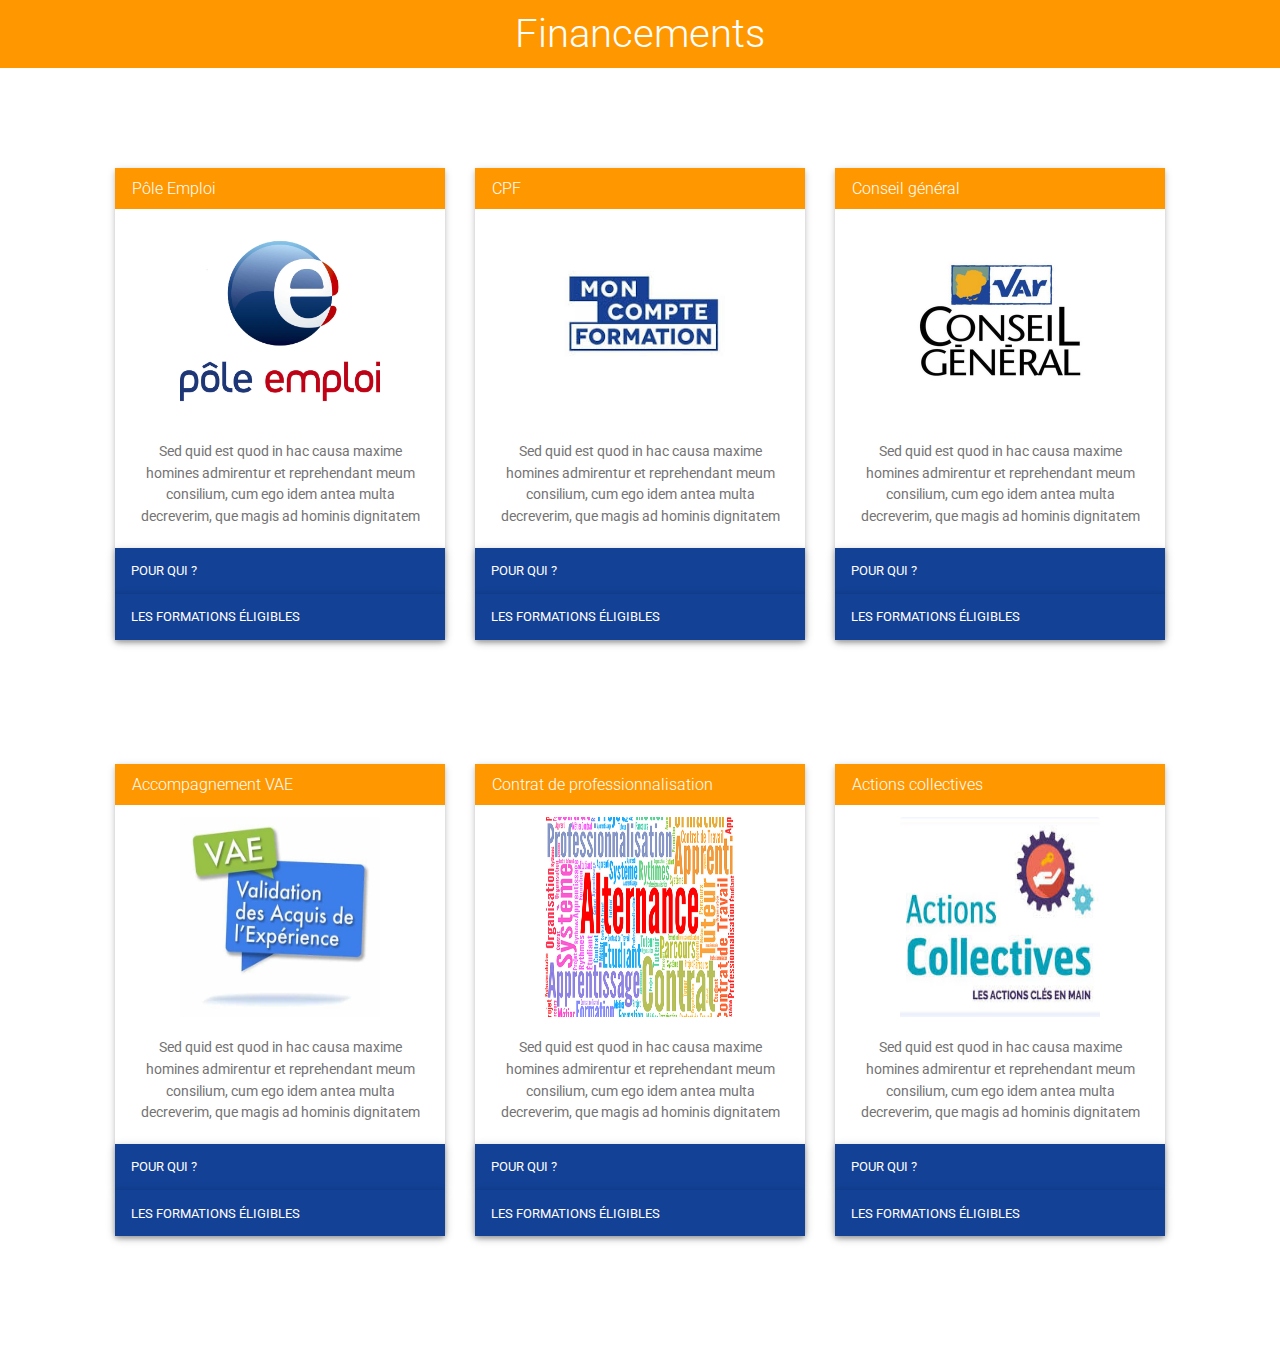
<file: Pages/PageFinancement/financement.html>
<!DOCTYPE html>
<html lang="Fr">
<head>
  <meta charset="UTF-8">
  <meta name="viewport" content="width=device-width, initial-scale=1, shrink-to-fit=no">
  <meta http-equiv="x-ua-compatible" content="ie=edge">
  <title>Formation Greta Rouvière</title>
  <!-- MDB icon -->
  <link rel="icon" href="img/logo.jpg" type="image/x-icon">
  <!-- Font Awesome -->
  <link rel="stylesheet" href="https://use.fontawesome.com/releases/v5.11.2/css/all.css">
  <!-- Google Fonts Roboto -->
  <link rel="stylesheet" href="https://fonts.googleapis.com/css?family=Roboto:300,400,500,700&display=swap">
  <!-- Bootstrap core CSS -->
  <link rel="stylesheet" href="css/bootstrap.min.css">
  <!-- Material Design Bootstrap -->
  <link rel="stylesheet" href="css/mdb.min.css">
  <!-- Your custom styles (optional) -->
  <link rel="stylesheet" href="css/style.css">
</head>
<body>

  <!-- Start your project here-->  


  
<h1>Financements</h1> 
<!-- Card deck -->

<div class="card-deck">


  <!-- Card -->
  <div class="card mb-4">
    <h2 class="card-title">Pôle Emploi</h2>

    <!--Card image-->
    <div class="view overlay">
      <img class="card-img-top" src="img/pole-emploi.png"
        alt="Card image cap">
      <a href="#!">
        <div class="mask rgba-white-slight"></div>
      </a>
    </div>

    <!--Card content-->
    <div class="card-body">

      <!--Text-->
      <p class="card-text">Sed quid est quod in hac causa maxime homines admirentur et reprehendant meum consilium, cum ego idem antea multa decreverim, que magis ad hominis dignitatem </p>
      <!-- Provides extra visual weight and identifies the primary action in a set of buttons -->
      <button type="button" class="btn btn-light-blue btn-block">Pour qui ?</button>
      <button type="button" class="btn btn-light-blue btn-block">Les formations éligibles</button>

    </div>

  </div>
  <!-- Card -->

  <!-- Card -->
  <div class="card mb-4">
    <h2 class="card-title">CPF</h2>

    <!--Card image-->
    <div class="view overlay">
      <img class="card-img-top" src="img/cpf.jpg"
        alt="Card image cap">
      <a href="#!">
        <div class="mask rgba-white-slight"></div>
      </a>
    </div>

    <!--Card content-->
    <div class="card-body">

      <!--Text-->
      <p class="card-text">Sed quid est quod in hac causa maxime homines admirentur et reprehendant meum consilium, cum ego idem antea multa decreverim, que magis ad hominis dignitatem </p>
      <!-- Provides extra visual weight and identifies the primary action in a set of buttons -->
      <button type="button" class="btn btn-light-blue btn-block">Pour qui ?</button>
      <button type="button" class="btn btn-light-blue btn-block">Les formations éligibles</button>

    </div>

  </div>
  <!-- Card -->

  <!-- Card -->
  <div class="card mb-4">
    <h2 class="card-title">Conseil général</h2>

    <!--Card image-->
    <div class="view overlay">
      <img class="card-img-top" src="img/conseil.jpg"
        alt="Card image cap">
      <a href="#!">
        <div class="mask rgba-white-slight"></div>
      </a>
    </div>

    <!--Card content-->
    <div class="card-body">

      <!--Text-->
      <p class="card-text">Sed quid est quod in hac causa maxime homines admirentur et reprehendant meum consilium, cum ego idem antea multa decreverim, que magis ad hominis dignitatem </p>
      <!-- Provides extra visual weight and identifies the primary action in a set of buttons -->
      <button type="button" class="btn btn-light-blue btn-block">Pour qui ?</button>
      <button type="button" class="btn btn-light-blue btn-block">Les formations éligibles</button>

    </div>

  </div>
  <!-- Card -->

</div>
<!-- Card deck -->

<!-- Card deck -->

<div class="card-deck">


  <!-- Card -->
  <div class="card mb-4">
    <h4 class="card-title">Accompagnement VAE</h4>

    <!--Card image-->
    <div class="view overlay">
      <img class="card-img-top" src="img/vae.webp"
        alt="Card image cap">
      <a href="#!">
        <div class="mask rgba-white-slight"></div>
      </a>
    </div>

    <!--Card content-->
    <div class="card-body">

      <!--Text-->
      <p class="card-text">Sed quid est quod in hac causa maxime homines admirentur et reprehendant meum consilium, cum ego idem antea multa decreverim, que magis ad hominis dignitatem </p>
      <!-- Provides extra visual weight and identifies the primary action in a set of buttons -->
      <button type="button" class="btn btn-light-blue btn-block">Pour qui ?</button>
      <button type="button" class="btn btn-light-blue btn-block">Les formations éligibles</button>

    </div>

  </div>
  <!-- Card -->

  <!-- Card -->
  <div class="card mb-4">
    <h2 class="card-title">Contrat de professionnalisation</h2>

    <!--Card image-->
    <div class="view overlay">
      <img class="card-img-top" src="img/pro.jpg"
        alt="Card image cap">
      <a href="#!">
        <div class="mask rgba-white-slight"></div>
      </a>
    </div>

    <!--Card content-->
    <div class="card-body">

      <!--Text-->
      <p class="card-text">Sed quid est quod in hac causa maxime homines admirentur et reprehendant meum consilium, cum ego idem antea multa decreverim, que magis ad hominis dignitatem </p>
      <!-- Provides extra visual weight and identifies the primary action in a set of buttons -->
      <button type="button" class="btn btn-light-blue btn-block">Pour qui ?</button>
      <button type="button" class="btn btn-light-blue btn-block">Les formations éligibles</button>

    </div>

  </div>
  <!-- Card -->

  <!-- Card -->
  <div class="card mb-4">
    <h4 class="card-title">Actions collectives</h4>

    <!--Card image-->
    <div class="view overlay">
      <img class="card-img-top" src="img/actions.jpg"
        alt="Card image cap">
      <a href="#!">
        <div class="mask rgba-white-slight"></div>
      </a>
    </div>

    <!--Card content-->
    <div class="card-body">

      <!--Text-->
      <p class="card-text">Sed quid est quod in hac causa maxime homines admirentur et reprehendant meum consilium, cum ego idem antea multa decreverim, que magis ad hominis dignitatem </p>
      <!-- Provides extra visual weight and identifies the primary action in a set of buttons -->
      <button type="button" class="btn btn-light-blue btn-block">Pour qui ?</button>
      <button type="button" class="btn btn-light-blue btn-block">Les formations éligibles</button>

    </div>

  </div>
  <!-- Card -->

</div>
<!-- Card deck -->




  
  <!-- End your project here-->

  <!-- jQuery -->
  <script type="text/javascript" src="js/jquery.min.js"></script>
  <!-- Bootstrap tooltips -->
  <script type="text/javascript" src="js/popper.min.js"></script>
  <!-- Bootstrap core JavaScript -->
  <script type="text/javascript" src="js/bootstrap.min.js"></script>
  <!-- MDB core JavaScript -->
  <script type="text/javascript" src="js/mdb.min.js"></script>
  <!-- Your custom scripts (optional) -->
  <script type="text/javascript"></script>

</body>
</html>
</file>
<file: Pages/PageFinancement/css/style.css>
.card-deck {
    margin: 100px;
}

.card-img-top {
    width: 200px;
    height: 200px;
    margin: auto;
}

.card-title {
    text-align: left;
    padding-left: 1rem;
    border: 1px solid #ff9800;
    background-color: #ff9800;
    color: white;
    padding-top: 10px;
    padding-bottom: 10px;
    font-size: medium;
}

.btn {
    padding-left: 1rem;
    border-radius: 0;
}

.btn-block {
    background-color: #134195 !important;
    text-align: left;
}

.card-body {
    padding: 0;
}

.card-text {
    margin: 20px;
    text-align: center;
}

h1 {
    text-align: center;
    background-color: #ff9800;
    color: white;
    padding-top: 10px;
    padding-bottom: 10px;
}
</file>
